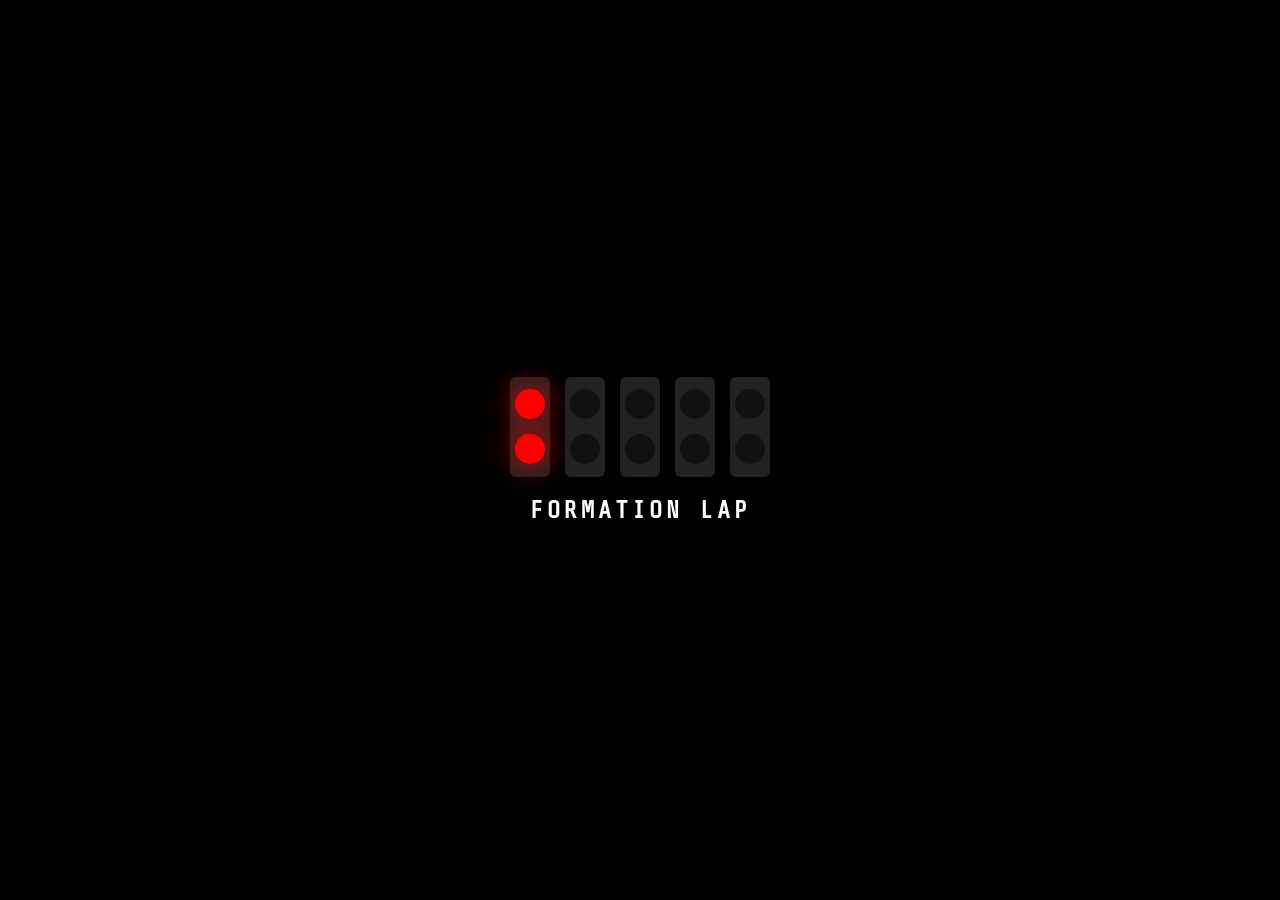
<file: Portfolio/index.html>
<!DOCTYPE html>
<html lang="fr">
<head>
    <meta charset="UTF-8">
    <meta name="viewport" content="width=device-width, initial-scale=1.0">
    <title>Loïs Clerc | Telemetry Portfolio</title>
    <link rel="stylesheet" href="style.css">
    <link href="https://fonts.googleapis.com/css2?family=Titillium+Web:ital,wght@0,300;0,400;0,700;1,900&family=Share+Tech+Mono&display=swap" rel="stylesheet">
    <link rel="stylesheet" href="https://cdnjs.cloudflare.com/ajax/libs/font-awesome/6.5.0/css/all.min.css">
    
</head>
<body>

    <div id="start-screen">
        <div class="lights">
            <div class="light-pod"><div class="l-bulb"></div><div class="l-bulb"></div></div>
            <div class="light-pod"><div class="l-bulb"></div><div class="l-bulb"></div></div>
            <div class="light-pod"><div class="l-bulb"></div><div class="l-bulb"></div></div>
            <div class="light-pod"><div class="l-bulb"></div><div class="l-bulb"></div></div>
            <div class="light-pod"><div class="l-bulb"></div><div class="l-bulb"></div></div>
        </div>
        <h2 class="loading-text">FORMATION LAP</h2>
    </div>

    <aside>
        <div class="pos-box active" onclick="scrollToSection('profile')">PIL</div>
        <div class="pos-box" onclick="scrollToSection('skills')">TEC</div>
        <div class="pos-box" onclick="scrollToSection('history')">EXP</div>
        <div class="pos-box" onclick="scrollToSection('projects')">PRJ</div>
        <div class="pos-box" onclick="scrollToSection('contact')">BOX</div>
    </aside>

    <main>
        <header id="profile">
            <div class="driver-info">
                <div class="team-tag">// SCUDERIA EPITECH</div>
                <h1>LOÏS CLERC</h1>
                <h2>ÉTUDIANT IT & CYBER | ACTUELLEMENT EN ALTERNANCE CHEZ EZDrive</h2>
            </div>
            <div class="driver-num">27</div>
        </header>

        <div class="grid-container">

            <div class="card">
                <div class="card-header">
                    <span>DRIVER PROFILE</span>
                    <span>STATUS: OPEN TO WORK</span>
                </div>
                <img src="assets/Photo.png" alt="Loïs Clerc" class="driver-photo" onerror="this.src='https://via.placeholder.com/400x200/222/fff?text=DRIVER+PHOTO'">
                <p class="bio">
                    Étudiant passionné par le <strong>Dév Web, la Cybersécurité et l'Électronique</strong>. 
                    Actuellement en recherche de siège (alternance) pour 33 mois.
                    <br><br>
                    <span class="quote">"Je ne conduis pas pour être deuxième."</span>
                </p>
            </div>

            <div class="card" id="skills">
                <div class="card-header">
                    <span>TECHNICAL TELEMETRY</span>
                    <span>COMPOUNDS</span>
                </div>
                <div class="tyre-row">
                    <div class="tyre soft">S</div>
                    <div class="skill-bar-container">
                        <div class="skill-name"><span>HTML / CSS</span> <span class="pace-tag">QUALIF PACE</span></div>
                        <div class="skill-bar"><div class="skill-fill" style="width: 95%; background: var(--soft-red);"></div></div>
                    </div>
                </div>
                <div class="tyre-row">
                    <div class="tyre medium">M</div>
                    <div class="skill-bar-container">
                        <div class="skill-name"><span>PYTHON / C++</span> <span class="pace-tag" style="color:var(--med-yellow)">RACE PACE</span></div>
                        <div class="skill-bar"><div class="skill-fill" style="width: 85%; background: var(--med-yellow);"></div></div>
                    </div>
                </div>
                <div class="tyre-row">
                    <div class="tyre hard">H</div>
                    <div class="skill-bar-container">
                        <div class="skill-name"><span>RÉSEAUX / CISCO</span> <span class="pace-tag" style="color:var(--hard-white)">LONG STINT</span></div>
                        <div class="skill-bar"><div class="skill-fill" style="width: 75%; background: var(--hard-white);"></div></div>
                    </div>
                </div>
                <div class="tyre-row">
                    <div class="tyre inter">I</div>
                    <div class="skill-bar-container">
                        <div class="skill-name"><span>ÉLECTRONIQUE / IOT</span> <span class="pace-tag" style="color:var(--inter-green)">WET COND.</span></div>
                        <div class="skill-bar"><div class="skill-fill" style="width: 70%; background: var(--inter-green);"></div></div>
                    </div>
                </div>
            </div>

            <div class="card">
                <div class="card-header"><span>OFF-TRACK INTERESTS</span><span>SETUP DATA</span></div>
                <div class="passion-group">
                    <h4>FORMULA 1</h4>
                    <div class="passion-tag ferrari">CHARLES LECLERC</div>
                    <div class="passion-tag ferrari">FORZA FERRARI</div>
                </div>
                <div class="passion-group">
                    <h4>GAMING & MANGA</h4>
                    <div class="passion-tag">ONE PIECE</div><div class="passion-tag">SOLO LEVELING</div>
                    <div class="passion-tag">DETROIT: BECOME HUMAN</div>
                    <div class="passion-tag">CYBERPUNK 2077</div>
                    <div class="passion-tag">RED DEAD REDEMPTION 2</div>
                    <div class="passion-tag">CRUSADER KINGS 3 </div>
                </div>
            </div>

<div class="card" id="history" style="grid-column: span 1;">
    <div class="card-header">
        <span>CAREER TELEMETRY</span>
        <span>LAP BY LAP ANALYSIS <i class="fas fa-arrows-alt-v"></i></span>
    </div>
    
    <div class="exp-scroll-window">

        <div class="exp-item">
            <div class="exp-marker">
                <span class="lap-num">26</span>
                <div class="sector-line purple"></div>
            </div>
            <div class="exp-details">
                <h5>EZDrive <span class="delta">CURRENT LAP</span></h5>
                <p class="role"> Ingénieur en Transformation du Marketing Numérique et Data Junior (Février 2026 - Présent)</p>
                <ul>
                <li>Manager la publication du code d'application mobile dans les environnements IOS et Playstore</li>
                <li>Créer des automatisations n8n </li>
                <li>Intégrer nos APIs, bases de données et models </li>
                <li>Déploiement d'environnements cloud </li>
                <li>Construire des mini-apps & modules SaaS</li>
                <li>Participer à la création de nouveaux produits numériques et au scale up de nos process</li>
                <li>Prototypage sur Figma</li>
                <li>Participer aux cérémonies agiles</li>
                <li>Référent technique de nos produits</li>
            </ul>
            </div>
        </div>

        <div class="exp-item">
            <div class="exp-marker">
                <span class="lap-num">24</span>
                <div class="sector-line green"></div>
            </div>
            <div class="exp-details">
                <h5>SNCF <span class="delta">S2: IMPROVING</span></h5>
                <p class="role">Stage Administrateur Réseaux et Systèmes (Mai/Juin)</p>
                <ul>
                    <li>Installation et configuration de SWITCH (MobaXterm)</li>
                    <li>Programmes vidéosurveillance et affichage des trains</li>
                    <li>Configuration de poste de contrôle et Modem WiFi</li>
                </ul>
            </div>
        </div>

        <div class="exp-item">
            <div class="exp-marker">
                <span class="lap-num">23</span>
                <div class="sector-line green"></div>
            </div>
            <div class="exp-details">
                <h5>AIPS <span class="delta">S3: IMPROVING</span></h5>
                <p class="role">Stage Installateur d'alarmes (Mai)</p>
                <ul>
                    <li>Installation/Maintenance alarmes incendies et sonores</li>
                    <li>Installation et maintenance de SWITCH</li>
                </ul>
            </div>
        </div>

        <div class="exp-item">
            <div class="exp-marker">
                <span class="lap-num">22</span>
                <div class="sector-line green"></div>
            </div>
            <div class="exp-details">
                <h5>Direct Sécurité</h5>
                <p class="role">Stage Réparateur et Installateur Vidéo (Octobre)</p>
                <ul>
                    <li>Réparation et installation de caméras</li>
                    <li>Vente en ligne et modification du site internet</li>
                </ul>
            </div>
        </div>

        <div class="exp-item">
            <div class="exp-marker">
                <span class="lap-num">22</span>
                <div class="sector-line green"></div>
            </div>
            <div class="exp-details">
                <h5>Point Express Mobile</h5>
                <p class="role">Stage Réparateur et Vendeur Téléphonie (Mai)</p>
                <ul>
                    <li>Réparation smartphones, iPhones, tablettes</li>
                    <li>Gestion des stocks et commandes de pièces</li>
                </ul>
            </div>
        </div>

       
        <div class="exp-item">
            <div class="exp-marker">
                <span class="lap-num">21</span>
                <div class="sector-line green"></div>
            </div>
            <div class="exp-details">
                <h5>Maison Electro Services</h5>
                <p class="role">Stage Réparateur Électroménager (Novembre)</p>
                <ul>
                    <li>Maintenance, installation TV et Box Internet</li>
                    <li>Conseil client et gestion de la caisse</li>
                </ul>
            </div>
        </div>


        <div class="exp-item">
            <div class="exp-marker">
                <span class="lap-num">21</span>
                <div class="sector-line green"></div>
            </div>
            <div class="exp-details">
                <h5>Connectic</h5>
                <p class="role">Stage Vendeur et Réparateur Électronique (Juin)</p>
                <ul>
                    <li>Soudure industrielle sur circuits intégrés</li>
                    <li>Maintenance matériel électronique et vente en ligne</li>
                </ul>
            </div>
        </div>


        <div class="exp-item">
            <div class="exp-marker">
                <span class="lap-num">21</span>
                <div class="sector-line pit"></div>
            </div>
            <div class="exp-details">
                <h5>Société Aubagnaise d'Électricité</h5>
                <p class="role">Aide Électricien (Janvier)</p>
                <ul>
                    <li>Découverte du métier et manipulation d'outils</li>
                </ul>
            </div>
        </div>

    </div>
</div>


            <div class="card" id="formation">
                    <div class="card-header">
                        <span>DRIVER ACADEMY</span>
                        <span>ACADEMIC BACKGROUND</span>
                    </div>
                    <div class="academy-scroll-window">
                        
                        <div class="academy-item">
                            <div class="year-badge">25/28</div>
                            <div class="academy-info">
                                <h4>
                                    <a href="formation/Pré-MSc.html" target="_blank" style="color: white; text-decoration: none; transition: 0.3s;" onmouseover="this.style.color='#ff2800'" onmouseout="this.style.color='white'">
                                        Master Management SI <i class="fa-solid fa-arrow-up-right-from-square" style="font-size: 0.7em; color: var(--ferrari-red);"></i>
                                    </a>
                                </h4>
                                <p class="school">EPITECH Marseille</p>
                            </div>
                        </div>

                        <div class="academy-item">
                            <div class="year-badge">23/25</div>
                            <div class="academy-info">
                                <h4>
                                    <a href="formation/bts-ciel.html" target="_blank" style="color: white; text-decoration: none; transition: 0.3s;" onmouseover="this.style.color='#ff2800'" onmouseout="this.style.color='white'">
                                        BTS CIEL <i class="fa-solid fa-arrow-up-right-from-square" style="font-size: 0.7em; color: var(--ferrari-red);"></i>
                                    </a>
                                </h4>
                                <p class="school">Cybersécurité, Informatique, Électronique, Logiciels</p>
                            </div>
                        </div>

                        <div class="academy-item">
                            <div class="year-badge">20/23</div>
                            <div class="academy-info">
                                <h4>
                                    <a href="formation/bac-pro.html" target="_blank" style="color: white; text-decoration: none; transition: 0.3s;" onmouseover="this.style.color='#ff2800'" onmouseout="this.style.color='white'">
                                        Bac Pro SN RISC <i class="fa-solid fa-arrow-up-right-from-square" style="font-size: 0.7em; color: var(--ferrari-red);"></i>
                                    </a>
                                </h4>
                                <p class="school">Systèmes Numériques (Mention AB)</p>
                            </div>
                        </div>

                    </div>
                </div>

                <div class="card" id="f1-clock">
                    <div class="card-header">
                        <span>RACE CONTROL</span>
                        <span>LIVE TIMING</span>
                    </div>
                    <div class="clock-container">
                        <div class="clock-main">
                            <div class="clock-time" id="clockTime">00:00:00</div>
                            <div class="clock-ms" id="clockMs">.000</div>
                        </div>
                        <div class="clock-details">
                            <div class="clock-detail-item">
                                <span class="clock-label">LOCAL DATE</span>
                                <span class="clock-value" id="clockDate">--/--/----</span>
                            </div>
                            <div class="clock-detail-item">
                                <span class="clock-label">DAY</span>
                                <span class="clock-value" id="clockDay">------</span>
                            </div>
                            <div class="clock-detail-item">
                                <span class="clock-label">TIMEZONE</span>
                                <span class="clock-value" id="clockTZ">UTC+--</span>
                            </div>
                            <div class="clock-detail-item">
                                <span class="clock-label">SESSION</span>
                                <span class="clock-value" id="clockSession">--</span>
                            </div>
                        </div>
                    </div>
                </div>


            <div class="card" id="projects" style="grid-column: span 2;">
                <div class="card-header">
                    <span>PROJECT TELEMETRY</span>
                    <span>SCROLL FOR DATA <i class="fas fa-arrows-alt-v"></i></span>
                </div>
                <div class="projects-scroll-window">
                    <div class="project-row">
                        <div class="p-info">
                            <h4><a href="https://github.com/LaFicelleCmoi/Pendu" target="_blank">PENDU</a></h4>
                            <p>Algorithme Python & structures de contrôle.</p>
                        </div>
                        <span class="tech-tag">PYTHON</span>
                    </div>
                    <div class="project-row">
                        <div class="p-info">
                            <h4><a href="https://github.com/LaFicelleCmoi/Arrosage" target="_blank">ARROSAGE AUTO</a></h4>
                            <p>IoT : Capteurs d'humidité & Raspberry Pi.</p>
                        </div>
                        <span class="tech-tag">IOT</span>
                    </div>
                    <div class="project-row">
                        <div class="p-info">
                            <h4><a href="https://github.com/LaFicelleCmoi/CV-Num-rique-Portfolio" target="_blank">PORTFOLIO</a></h4>
                            <p>CV numérique interactif & animations CSS.</p>
                        </div>
                        <span class="tech-tag">WEB</span>
                    </div>
                    <div class="project-row">
                        <div class="p-info">
                            <h4><a href="https://github.com/LaFicelleCmoi/Site-Web" target="_blank">SITE WEB ANNONCES</a></h4>
                            <p>Plateforme d'annonces interactive (JS).</p>
                        </div>
                        <span class="tech-tag">WEB</span>
                    </div>
                    <div class="project-row">
                        <div class="p-info">
                            <h4><a href="https://github.com/LaFicelleCmoi/Jeu-2D" target="_blank">JEU 2D</a></h4>
                            <p>Développement Java avec bibliothèque LibGDX.</p>
                        </div>
                        <span class="tech-tag">JAVA</span>
                    </div>
                    <div class="project-row">
                        <div class="p-info">
                            <h4><a href="https://github.com/LaFicelleCmoi/Jenkins" target="_blank">JENKINS</a></h4>
                            <p>Configuration CI/CD & Automatisation de builds.</p>
                        </div>
                        <span class="tech-tag">OPS</span>
                    </div>
                    <div class="project-row">
                        <div class="p-info">
                            <h4><a href="https://github.com/LaFicelleCmoi/Smart-Fridge" target="_blank">SMART FRIDGE</a></h4>
                            <p>Réfrigérateur intelligent & monitoring IoT.</p>
                        </div>
                        <span class="tech-tag">IOT</span>
                    </div>
                    <div class="project-row">
                        <div class="p-info">
                            <h4><a href="https://github.com/LaFicelleCmoi/RTC-Projet" target="_blank">RTC PROJET</a></h4>
                            <p>Projet de réseau client-serveur en NextJS.</p>
                        </div>
                        <span class="tech-tag">Full Stack</span>
                    </div>
                </div>
            </div>

            
            <div class="card" style="grid-column: span 3;" id="contact">
                <div class="card-header"><span>PIT WALL COMMUNICATION</span><span>RADIO CHANNELS</span></div>
                <div class="contact-flex">
                    <div class="radio-msg">
                        <p>"Box, box, Loïs. We are ready for the interview."</p>
                        <span class="confirm">CONFIRM MEETING DATE</span>
                    </div>
                    <div class="radio-grid">
                        <a href="mailto:lois.clerc@epitech.eu" class="radio-btn">
                            <i class="fa-regular fa-envelope"></i> EMAIL
                        </a>
                        
                        <a href="tel:+33768575105" class="radio-btn">
                            <i class="fa-solid fa-phone"></i> TÉLÉPHONE
                        </a>
                        
                        <a href="https://www.linkedin.com/in/lo%C3%AFs-clerc-a46583386/" target="_blank" rel="noopener noreferrer" class="radio-btn linkedin">
                            <i class="fa-brands fa-linkedin"></i> LINKEDIN
                        </a>
                        
                        <a href="https://github.com/LaFicelleCmoi" target="_blank" rel="noopener noreferrer" class="radio-btn github">
                            <i class="fa-brands fa-github"></i> GITHUB
                        </a>
                    </div>
                </div>
            </div>

        </div>
        <footer class="footer-telemetry">LOÏS CLERC © 2026 | TELEMETRY DATA V1.1</footer>
    </main>

    <script src="script.js"></script>
</body>
</html>
</file>
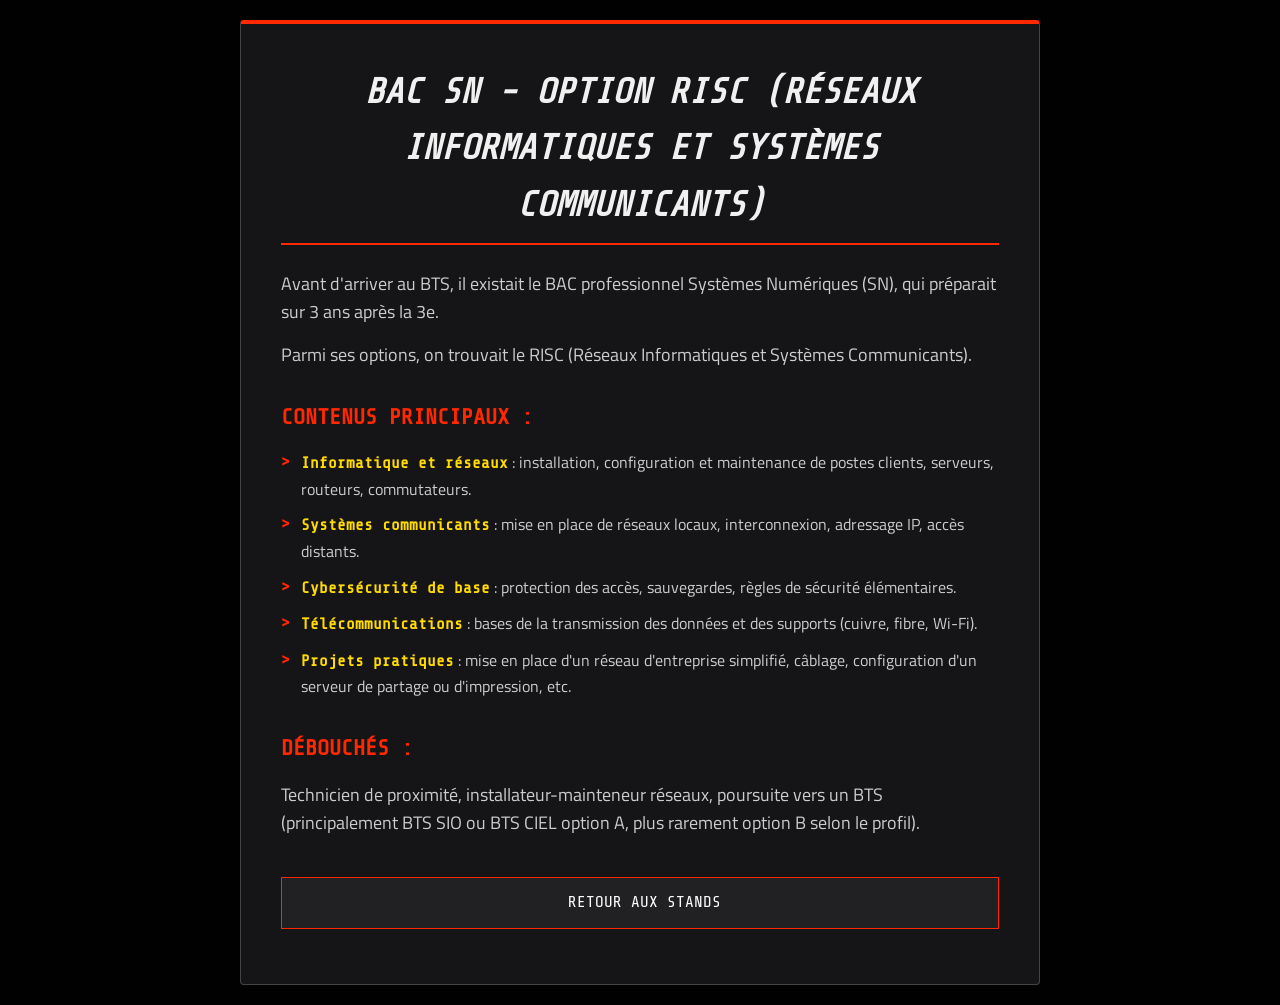
<file: Portfolio/formation/bac-pro.html>
<!DOCTYPE html>
<html lang="fr">
<head>
    <meta charset="UTF-8">
    <meta name="viewport" content="width=device-width, initial-scale=1.0">
    <title>BAC SN - Option RISC</title>
     <link rel="icon" type="image/png" href="../assets/eme-logo.png"> 
    <link rel="stylesheet" href="css/formation.css">
</head>
<body>
    <img src="../assets/fond_formation.png" alt="Fond de formation" class="font_formation"> 
    <div class="formation-content">
        <h1>BAC SN - Option RISC (Réseaux Informatiques et Systèmes Communicants)</h1>
        <p>
            Avant d'arriver au BTS, il existait le BAC professionnel Systèmes Numériques (SN), qui préparait sur 3 ans après la 3e.
        </p>
        <p>
            Parmi ses options, on trouvait le RISC (Réseaux Informatiques et Systèmes Communicants).
        </p>
        <h2> Contenus principaux :</h2>
        <ul>
            <li><strong>Informatique et réseaux</strong> : installation, configuration et maintenance de postes clients, serveurs, routeurs, commutateurs.</li>
            <li><strong>Systèmes communicants</strong> : mise en place de réseaux locaux, interconnexion, adressage IP, accès distants.</li>
            <li><strong>Cybersécurité de base</strong> : protection des accès, sauvegardes, règles de sécurité élémentaires.</li>
            <li><strong>Télécommunications</strong> : bases de la transmission des données et des supports (cuivre, fibre, Wi-Fi).</li>
            <li><strong>Projets pratiques</strong> : mise en place d'un réseau d'entreprise simplifié, câblage, configuration d'un serveur de partage ou d'impression, etc.</li>
        </ul>
        <h2> Débouchés :</h2>
        <p>
            Technicien de proximité, installateur-mainteneur réseaux, poursuite vers un BTS (principalement BTS SIO ou BTS CIEL option A, plus rarement option B selon le profil).
        </p>
        <p>
            <a href="../index.html" class="formation-link"><i class="fa-solid fa-flag-checkered"></i> RETOUR AUX STANDS</a>
        </p>
    </div>
        
</body>
</html>
</file>
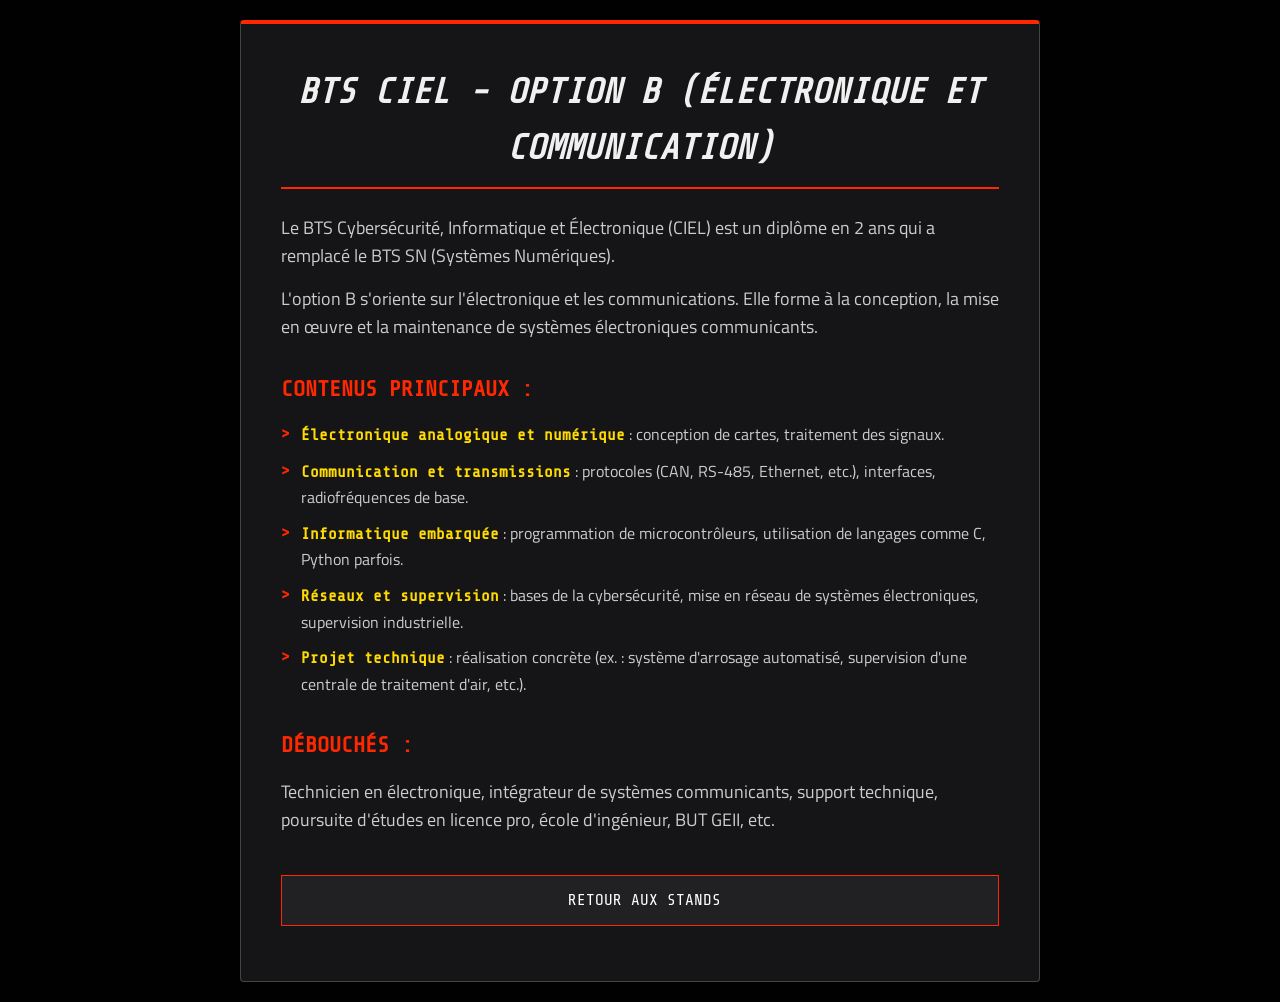
<file: Portfolio/formation/bts-ciel.html>
<!DOCTYPE html>
<html lang="fr">
<head>
    <meta charset="UTF-8">
    <meta name="viewport" content="width=device-width, initial-scale=1.0">
    <title>BTS CIEL - Option B</title>
    <link href="https://fonts.googleapis.com/css2?family=Press+Start+2P&display=swap" rel="stylesheet">
    <link rel="stylesheet" href="css/formation.css"> 
     <link rel="icon" type="image/png" href="../assets/eme-logo.png">
</head>
<body>
    <img src="../assets/fond_formation.png" alt="Fond de formation" class="font_formation"> 
    <div class="formation-content">
        <h1>BTS CIEL - Option B (Électronique et Communication)</h1>
        <p>
            Le BTS Cybersécurité, Informatique et Électronique (CIEL) est un diplôme en 2 ans qui   a remplacé le BTS SN (Systèmes Numériques).
        </p>
        <p>
            L'option B s'oriente sur l'électronique et les communications. Elle forme à la conception, la mise en œuvre et la maintenance de systèmes électroniques communicants.
        </p>
        <h2> Contenus principaux :</h2>
        <ul>
            <li><strong>Électronique analogique et numérique</strong> : conception de cartes, traitement des signaux.</li>
            <li><strong>Communication et transmissions</strong> : protocoles (CAN, RS-485, Ethernet, etc.), interfaces, radiofréquences de base.</li>
            <li><strong>Informatique embarquée</strong> : programmation de microcontrôleurs, utilisation de langages comme C, Python parfois.</li>
            <li><strong>Réseaux et supervision</strong> : bases de la cybersécurité, mise en réseau de systèmes électroniques, supervision industrielle.</li>
            <li><strong>Projet technique</strong> : réalisation concrète (ex. : système d'arrosage automatisé, supervision d'une centrale de traitement d'air, etc.).</li>
        </ul>
        <h2> Débouchés :</h2>
        <p>
            Technicien en électronique, intégrateur de systèmes communicants, support technique, poursuite d'études en licence pro, école d'ingénieur, BUT GEII, etc.
        </p>
        <p>
            <a href="../index.html" class="formation-link"><i class="fa-solid fa-flag-checkered"></i> RETOUR AUX STANDS</a>
        </p>
    </div>
        
</body>
</html>
</file>
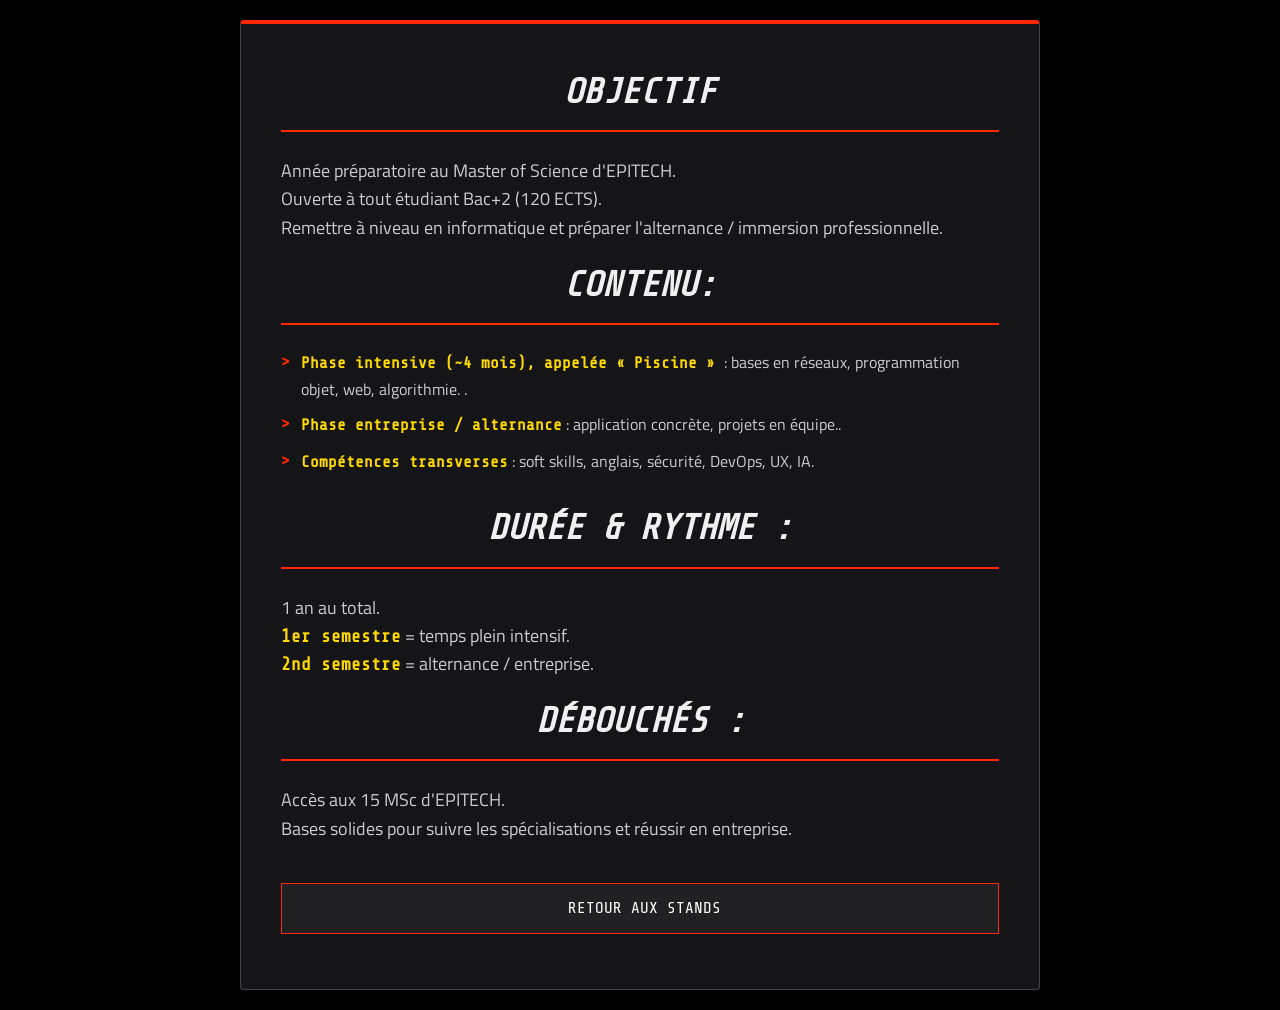
<file: Portfolio/formation/Pré-MSc.html>
<!DOCTYPE html>
<html lang="fr">
<head>
    <meta charset="UTF-8">
    <meta name="viewport" content="width=device-width, initial-scale=1.0">
    <title>Pre-MCs</title>
    <link rel="stylesheet" href="css/formation.css">
      <link rel="icon" type="image/png" href="../assets/epitech-logo.png">
</head>
<body>
         <img src="../assets/fond_formation.png" alt="Fond de formation" class="font_formation"> 
    <div class="formation-content">
  
        <h1> Objectif</h1>
        <p>
            Année préparatoire au Master of Science d'EPITECH.<br>
            Ouverte à tout étudiant Bac+2 (120 ECTS).<br>
            Remettre à niveau en informatique et préparer l'alternance / immersion professionnelle.
        </p>
        <h1> Contenu:</h1>
        <ul>
            <li><strong>Phase intensive (~4 mois), appelée « Piscine » </strong> : bases en réseaux, programmation objet, web, algorithmie.
.</li>
            <li><strong>Phase entreprise / alternance</strong> : application concrète, projets en équipe..</li>
            <li><strong>Compétences transverses</strong> : soft skills, anglais, sécurité, DevOps, UX, IA.</li>
           </ul>
        <h1> Durée & rythme :</h1>
        <p>
        1 an au total.<br>
        <strong>1er semestre</strong> = temps plein intensif.<br>
        <strong>2nd semestre</strong> = alternance / entreprise.
        </p>
        <h1> Débouchés :</h1>
        <p>
            Accès aux 15 MSc d'EPITECH.<br>
        Bases solides pour suivre les spécialisations et réussir en entreprise.
        </p>
        <div class="formation-links">
        <p>
            <a href="../index.html" class="formation-link"><i class="fa-solid fa-flag-checkered"></i> RETOUR AUX STANDS</a>
        </p>

        </div>
    </div>
         

        
</body>
</html>
</file>
<file: Portfolio/style.css>
:root {
 --ferrari-red: #ff2800;
 --soft-red: #ef3340;
 --med-yellow: #ffdb00;
 --hard-white: #f0f0f0;
 --inter-green: #00d2be;
 --carbon: #15151e;
 --purple-sector: #b120db;
 --dark-bg: #0b0b0f;
}

* { margin: 0; padding: 0; box-sizing: border-box; scroll-behavior: smooth; }

body {
 background-color: var(--dark-bg);
 color: white;
 font-family: 'Titillium Web', sans-serif;
 display: flex;
 height: 100vh;
 background-image: linear-gradient(rgba(0,0,0,0.92), rgba(0,0,0,0.92)), url('https://www.transparenttextures.com/patterns/carbon-fibre.png');
}

aside {
 width: 70px;
 background: rgba(20, 20, 20, 0.95);
 border-right: 1px solid #333;
 display: flex; flex-direction: column; align-items: center; padding-top: 20px; z-index: 100;
}
.pos-box {
 width: 50px; height: 40px; margin-bottom: 15px;
 display: flex; justify-content: center; align-items: center;
 font-family: 'Share Tech Mono'; font-weight: bold; font-size: 0.8rem;
 clip-path: polygon(15% 0, 100% 0, 100% 100%, 0% 100%);
 background: #222; transition: 0.3s; cursor: pointer; border-left: 2px solid transparent;
}
.pos-box:hover, .pos-box.active { background: white; color: black; border-left: 4px solid var(--ferrari-red); }

main { flex: 1; padding: 30px; overflow-y: auto; position: relative; }

header {
 display: flex; justify-content: space-between; align-items: flex-end;
 border-bottom: 2px solid var(--ferrari-red);
 padding-bottom: 15px; margin-bottom: 30px;
}
.team-tag { font-family: 'Share Tech Mono'; color: var(--ferrari-red); }
header h1 { font-weight: 900; font-style: italic; font-size: 3.5rem; text-transform: uppercase; line-height: 1; }
.driver-num { font-size: 4rem; font-weight: 900; font-style: italic; text-shadow: 2px 2px 0px var(--ferrari-red); }

.grid-container { display: grid; grid-template-columns: repeat(3, 1fr); gap: 20px; padding-bottom: 50px; }
.card { background: rgba(30, 30, 35, 0.7); border: 1px solid #444; padding: 20px; border-radius: 4px; backdrop-filter: blur(10px); transition: 0.3s; }
.card:hover { border-color: var(--ferrari-red); }
.card-header { display: flex; justify-content: space-between; border-bottom: 1px solid #555; padding-bottom: 8px; margin-bottom: 15px; font-family: 'Share Tech Mono'; color: #aaa; font-size: 0.7rem; }

.driver-photo { width: 100%; height: 200px; object-fit: cover; border-bottom: 4px solid var(--ferrari-red); }
.tyre-row { display: flex; align-items: center; margin-bottom: 12px; }
.tyre { width: 35px; height: 35px; border-radius: 50%; border: 3px solid; display: flex; justify-content: center; align-items: center; font-family: 'Share Tech Mono'; margin-right: 15px; }
.tyre.soft { border-color: var(--soft-red); color: var(--soft-red); }
.tyre.medium { border-color: var(--med-yellow); color: var(--med-yellow); }
.tyre.hard { border-color: var(--hard-white); color: var(--hard-white); }
.tyre.inter { border-color: var(--inter-green); color: var(--inter-green); }
.skill-bar-container { flex: 1; }
.skill-name { font-size: 0.8rem; display: flex; justify-content: space-between; margin-bottom: 3px; }
.skill-bar { height: 6px; background: #333; transform: skewX(-20deg); overflow: hidden; }
.skill-fill { height: 100%; transition: width 1.5s ease-out; }

.lap-row { display: flex; padding: 10px 5px; border-bottom: 1px solid #333; font-family: 'Share Tech Mono'; font-size: 0.8rem; }
.header-lap { color: #888; border-bottom: 2px solid #555; }
.sector-purple { color: var(--purple-sector); }
.sector-green { color: #0f0; }

.projects-scroll-window {
 max-height: 250px;
 overflow-y: auto;
 padding-right: 10px;
}

.projects-scroll-window::-webkit-scrollbar { width: 6px; }
.projects-scroll-window::-webkit-scrollbar-track { background: #111; }
.projects-scroll-window::-webkit-scrollbar-thumb { background: var(--ferrari-red); border-radius: 3px; }

.project-row {
 display: flex; justify-content: space-between; align-items: center;
 padding: 12px 0; border-bottom: 1px solid #333;
}
.project-row:hover { background: rgba(255, 255, 255, 0.05); }
.p-info h4 a { color: white; text-decoration: none; font-family: 'Share Tech Mono'; }
.p-info h4 a:hover { color: var(--ferrari-red); }
.p-info p { font-size: 0.75rem; color: #999; }
.tech-tag { font-family: 'Share Tech Mono'; font-size: 0.7rem; border: 1px solid var(--ferrari-red); color: var(--ferrari-red); padding: 2px 6px; }

.contact-flex { display: flex; gap: 20px; flex-wrap: wrap; }
.radio-msg { flex: 1; min-width: 200px; }
.radio-grid { flex: 1; display: grid; grid-template-columns: 1fr 1fr; gap: 10px; }
.radio-btn { background: rgba(255,255,255,0.05); padding: 12px; text-decoration: none; color: white; font-family: 'Share Tech Mono'; font-size: 0.8rem; text-align: center; border: 1px solid transparent; transition: 0.3s; }
.radio-btn:hover { border-color: var(--inter-green); color: var(--inter-green); }

#start-screen { position: fixed; inset: 0; background: black; z-index: 999; display: flex; flex-direction: column; justify-content: center; align-items: center; transition: 0.6s cubic-bezier(0.8, 0, 0.2, 1); }
.lights { display: flex; gap: 15px; margin-bottom: 20px; }
.light-pod { width: 40px; height: 100px; background: #222; border-radius: 6px; display: flex; flex-direction: column; justify-content: space-around; align-items: center; padding: 5px; }
.l-bulb { width: 30px; height: 30px; background: #111; border-radius: 50%; }
.l-bulb.red { background: #ff0000; box-shadow: 0 0 30px #ff0000; }
.loading-text { font-family: 'Share Tech Mono'; letter-spacing: 4px; }

.footer-telemetry { text-align: center; font-size: 0.7rem; color: #444; margin-top: 30px; }

.exp-scroll-window {
 max-height: 380px;
 overflow-y: auto;
 width: 100%;
}

.exp-scroll-window::-webkit-scrollbar { width: 6px; }
.exp-scroll-window::-webkit-scrollbar-thumb { background: var(--ferrari-red); border-radius: 3px; }

.exp-marker {
 display: flex;
 flex-direction: column;
 align-items: center;
 min-width: 40px;
}

.lap-num {
 font-family: 'Share Tech Mono';
 font-size: 1.2rem;
 font-weight: bold;
 color: var(--ferrari-red);
}

.sector-line {
 width: 2px;
 flex-grow: 1;
 background: #444;
 margin-top: 5px;
}

.sector-line.purple { background: var(--purple-sector); box-shadow: 0 0 10px var(--purple-sector); }
.sector-line.green { background: #0f0; box-shadow: 0 0 10px #0f0; }
.sector-line.pit { background: #ffdb00; box-shadow: 0 0 10px #ffdb00; }

.exp-item {
 display: flex !important;
 width: 100% !important;
 margin-bottom: 25px;
 gap: 15px;
}
.exp-details {
 flex: 1 1 0 !important;
 width: 0 !important;
 min-width: 0 !important;
}

.exp-details h5 {
 display: flex !important;
 justify-content: space-between !important;
 align-items: center !important;
 width: 100% !important;
 margin-bottom: 10px;
 color: #ffffff;
 box-sizing: border-box;
}

.delta {
 font-size: 0.7rem;
 padding: 2px 6px;
 background: #222;
 border-radius: 3px;
}

.role {
 font-size: 0.9rem;
 color: #eeeeee;
 font-style: italic;
 margin: 4px 0 10px 0;
}

.exp-details ul {
 list-style: none;
 padding-left: 0;
}

.exp-details ul li {
 font-size: 0.8rem;
 color: #ffffff;
 margin-bottom: 8px;
 position: relative;
 padding-left: 15px;
}

.exp-details ul li::before {
 content: ">";
 position: absolute;
 left: 0;
 color: var(--ferrari-red);
 font-weight: bold;
}

.academy-scroll-window {
 max-height: 380px;
 overflow-y: auto;
 padding-right: 10px;
 display: flex;
 flex-direction: column;
}
.academy-scroll-window::-webkit-scrollbar { width: 6px; }
.academy-scroll-window::-webkit-scrollbar-thumb { background: var(--ferrari-red); border-radius: 3px; }

.academy-item {
 display: flex;
 align-items: center;
 gap: 15px;
 padding: 15px 0;
 border-bottom: 1px dashed #333;
}
.academy-item:last-child {
 border-bottom: none;
}
.year-badge {
 background: var(--ferrari-red);
 color: white;
 font-family: 'Share Tech Mono';
 font-weight: bold;
 font-size: 0.8rem;
 padding: 5px 10px;
 border-radius: 3px;
 min-width: 65px;
 text-align: center;
 transform: skewX(-10deg);
}
.academy-info h4 {
 font-size: 1rem;
 margin-bottom: 3px;
 font-family: 'Share Tech Mono';
}
.academy-info .school {
 font-size: 0.8rem;
 color: #999;
}

.clock-container {
 display: flex;
 flex-direction: column;
 align-items: center;
 gap: 20px;
 padding: 15px 0;
}

.clock-main {
 display: flex;
 align-items: baseline;
 gap: 2px;
}

.clock-time {
 font-family: 'Share Tech Mono';
 font-size: 3.5rem;
 font-weight: bold;
 letter-spacing: 4px;
 color: #ffffff;
 text-shadow: 0 0 20px rgba(255, 40, 0, 0.3);
}

.clock-ms {
 font-family: 'Share Tech Mono';
 font-size: 1.5rem;
 color: var(--ferrari-red);
 letter-spacing: 2px;
}

.clock-details {
 display: grid;
 grid-template-columns: repeat(4, 1fr);
 gap: 15px;
 width: 100%;
}

.clock-detail-item {
 display: flex;
 flex-direction: column;
 align-items: center;
 gap: 5px;
 padding: 10px 8px;
 background: rgba(255, 255, 255, 0.03);
 border: 1px solid #333;
 border-radius: 3px;
}

.clock-label {
 font-family: 'Share Tech Mono';
 font-size: 0.6rem;
 color: #666;
 letter-spacing: 2px;
}

.clock-value {
 font-family: 'Share Tech Mono';
 font-size: 0.85rem;
 color: #ffffff;
 letter-spacing: 1px;
}

.clock-separator {
 animation: blink-sep 1s step-end infinite;
}

@keyframes blink-sep {
 0%, 100% { opacity: 1; }
 50% { opacity: 0.3; }
}

.clock-live-dot {
 width: 8px;
 height: 8px;
 background: var(--ferrari-red);
 border-radius: 50%;
 display: inline-block;
 margin-right: 8px;
 animation: pulse-dot 1.5s ease-in-out infinite;
}

@keyframes pulse-dot {
 0%, 100% { opacity: 1; box-shadow: 0 0 5px var(--ferrari-red); }
 50% { opacity: 0.4; box-shadow: 0 0 15px var(--ferrari-red); }
}

@media (max-width: 1100px) {
 .grid-container {
  grid-template-columns: repeat(2, 1fr);
 }
 .card[style*="grid-column: span 3"],
 .card[style*="grid-column: span 2"] {
  grid-column: span 2 !important;
 }
 .clock-details {
  grid-template-columns: repeat(2, 1fr);
 }
}

@media (max-width: 768px) {
 body {
  flex-direction: column;
  height: auto;
 }

 aside {
  width: 100%;
  height: 60px;
  flex-direction: row;
  justify-content: center;
  position: sticky;
  top: 0;
  padding: 0;
 }

 .pos-box {
  margin: 5px;
  width: 60px;
 }

 .grid-container {
  grid-template-columns: 1fr;
 }

 .card {
  grid-column: span 1 !important;
 }

 header {
  flex-direction: column-reverse;
  text-align: center;
  gap: 15px;
 }

 .driver-num {
  font-size: 3rem;
  line-height: 1;
 }

 .photo-container {
  height: 300px;
 }

 .clock-time {
  font-size: 2.2rem;
 }

 .clock-ms {
  font-size: 1rem;
 }

 .clock-details {
  grid-template-columns: repeat(2, 1fr);
 }
}

@media (min-width: 901px) {
 .driver-photo {
  height: auto;
  max-height: 350px;
  object-fit: contain;
  border-radius: 4px 4px 0 0;
  background-color: rgba(0, 0, 0, 0.2);
 }
}

@media (max-width: 900px) {
 .grid-container { grid-template-columns: 1fr; }
 aside { display: none; }
 .driver-num { font-size: 2.5rem; }
}
</file>
<file: Portfolio/formation/css/formation.css>
@import url('https://fonts.googleapis.com/css2?family=Titillium+Web:ital,wght@0,300;0,400;0,700;1,900&family=Share+Tech+Mono&display=swap');


:root {
    --ferrari-red: #ff2800;
    --soft-red: #ef3340;
    --med-yellow: #ffdb00;
    --hard-white: #f0f0f0;
    --inter-green: #00d2be;
    --carbon: #15151e;
    --dark-bg: #0b0b0f;
}

* { 
    margin: 0; 
    padding: 0; 
    box-sizing: border-box; 
}

body {
    background-color: var(--dark-bg);
    background-image: linear-gradient(rgba(0,0,0,0.92), rgba(0,0,0,0.92)), url('https://www.transparenttextures.com/patterns/carbon-fibre.png');
    color: white;
    font-family: 'Titillium Web', sans-serif;
    line-height: 1.6;
    display: flex;
    justify-content: center;
    align-items: center;
    min-height: 100vh;
    padding: 20px;
}


.font_formation { 
    display: none; 
}


.formation-content {
    background: rgba(30, 30, 35, 0.7);
    border: 1px solid #444;
    border-top: 4px solid var(--ferrari-red); /* Accent F1 en haut de la carte */
    padding: 40px;
    border-radius: 4px;
    backdrop-filter: blur(10px);
    max-width: 800px;
    width: 100%;
    transition: 0.3s;
}

.formation-content:hover { 
    border-color: var(--ferrari-red); 
}


h1 {
    font-size: 2.2rem;
    font-family: 'Share Tech Mono', monospace;
    font-weight: bold;
    font-style: italic;
    color: var(--hard-white);
    text-transform: uppercase;
    border-bottom: 2px solid var(--ferrari-red);
    padding-bottom: 10px;
    margin-bottom: 25px;
    text-align: center;
}

h2 {
    font-size: 1.4rem;
    color: var(--ferrari-red);
    font-family: 'Share Tech Mono', monospace;
    margin-top: 30px;
    margin-bottom: 15px;
    text-transform: uppercase;
}

p { 
    color: #ccc; 
    margin-bottom: 15px;
    font-size: 1.1rem;
}

strong { 
    color: var(--med-yellow); /* Mise en évidence façon pneus Medium */
    font-family: 'Share Tech Mono', monospace;
}


ul {
    list-style: none;
    padding-left: 0;
    margin-bottom: 25px;
}

ul li {
    color: #ccc;
    margin-bottom: 10px;
    padding-left: 20px;
    position: relative;
}

ul li::before {
    content: ">";
    position: absolute;
    left: 0;
    color: var(--ferrari-red);
    font-family: 'Share Tech Mono', monospace;
    font-weight: bold;
}


.formation-link {
    display: block;
    margin-top: 40px;
    padding: 12px 20px;
    background-color: rgba(255,255,255,0.05);
    color: white;
    text-decoration: none;
    border: 1px solid var(--ferrari-red);
    font-family: 'Share Tech Mono', monospace;
    font-size: 1rem;
    text-transform: uppercase;
    transition: 0.3s;
    text-align: center;
}

.formation-link i {
    color: var(--ferrari-red);
    margin-right: 8px;
    transition: 0.3s;
}

.formation-link:hover {
    background-color: var(--ferrari-red);
    color: white;
}

.formation-link:hover i {
    color: white;
}


@media (max-width: 768px) {
    .formation-content {
        padding: 20px;
        margin-top: 20px;
    }
    h1 { font-size: 1.8rem; }
    h2 { font-size: 1.2rem; }
    p { font-size: 1rem; }
}
</file>
